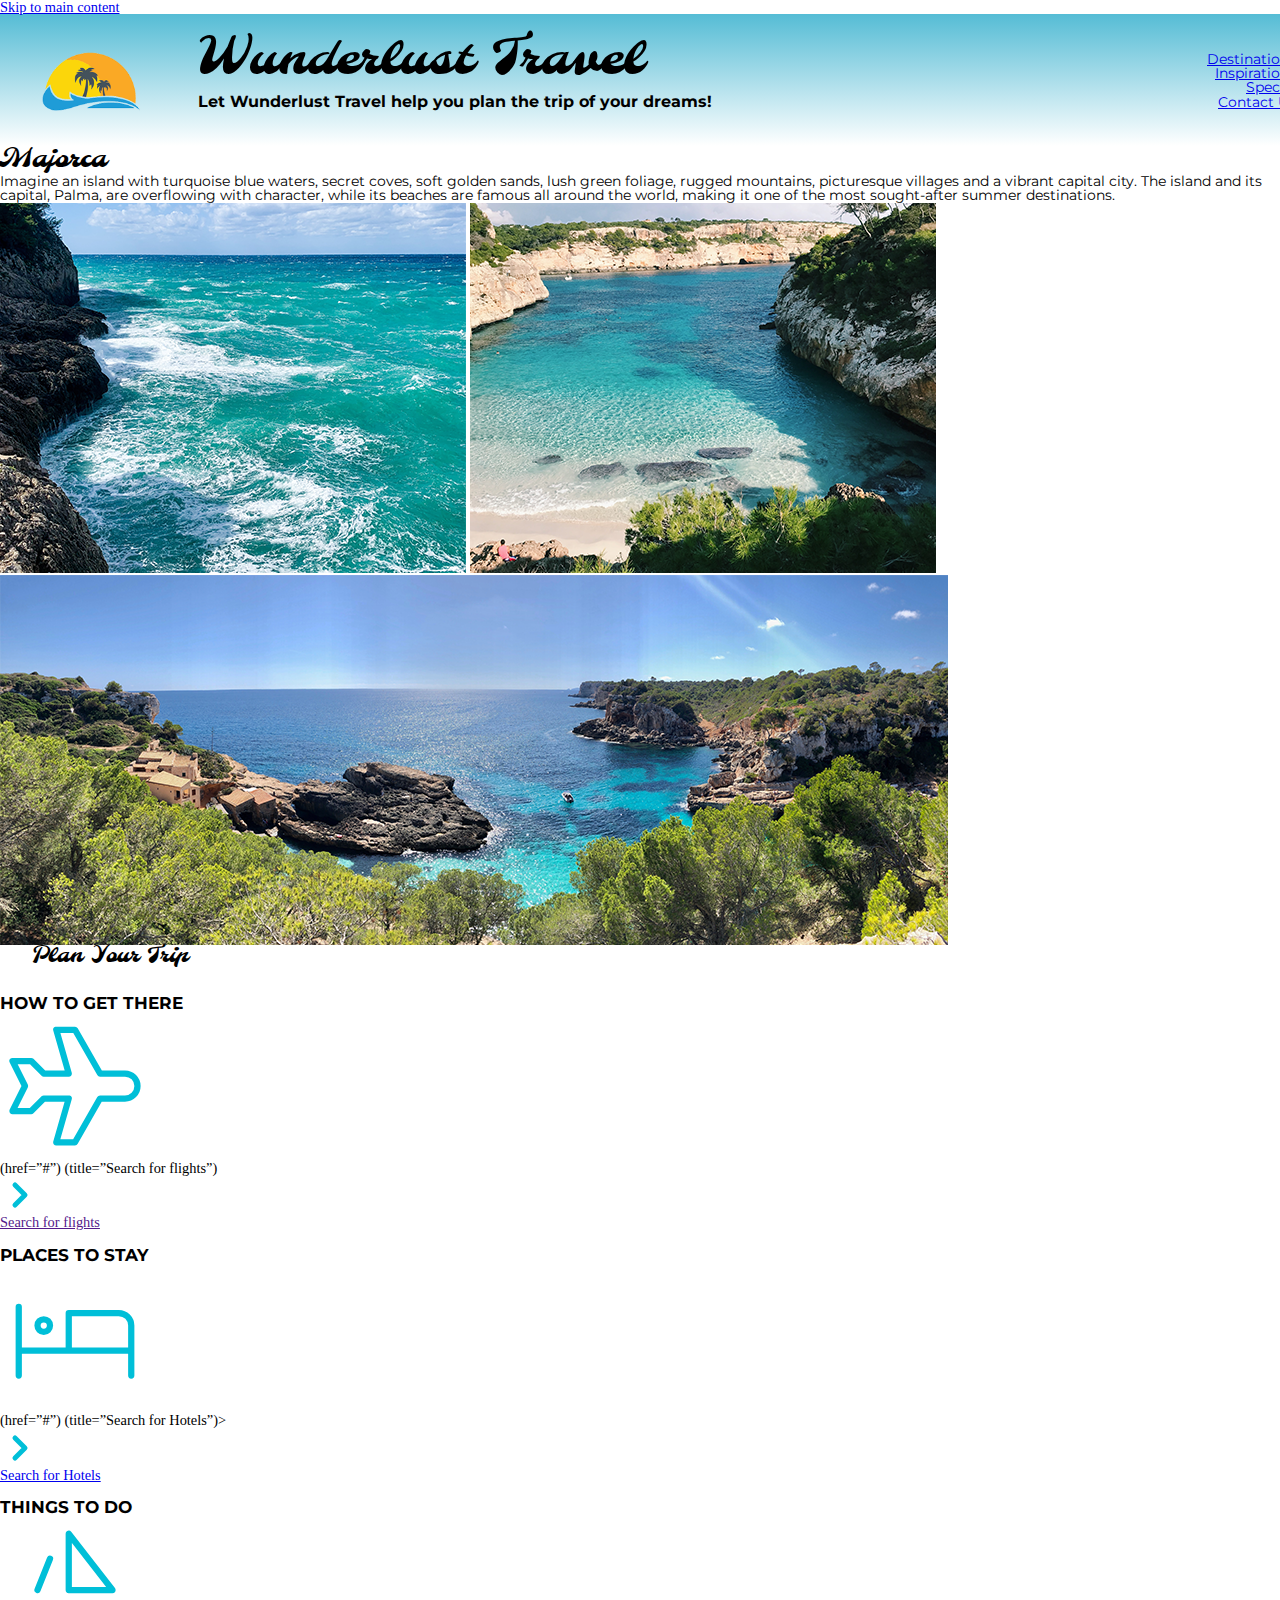
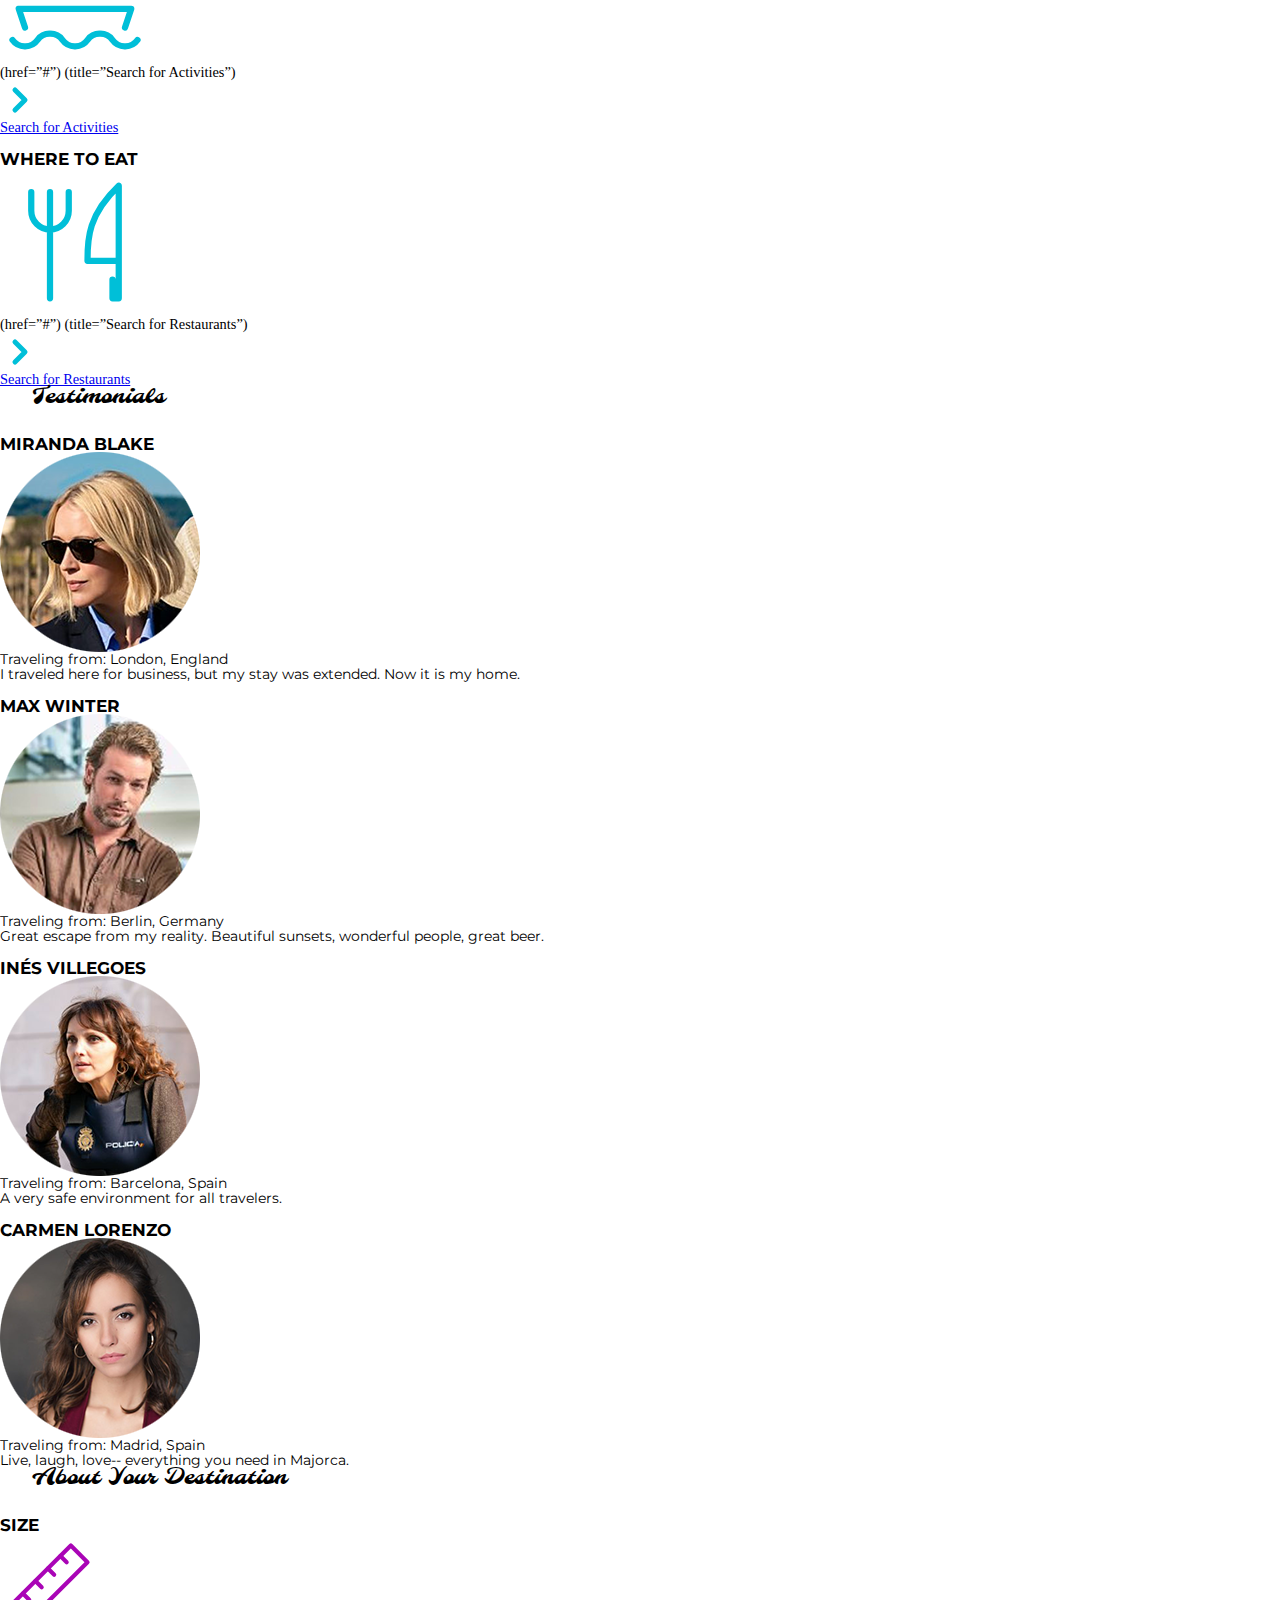
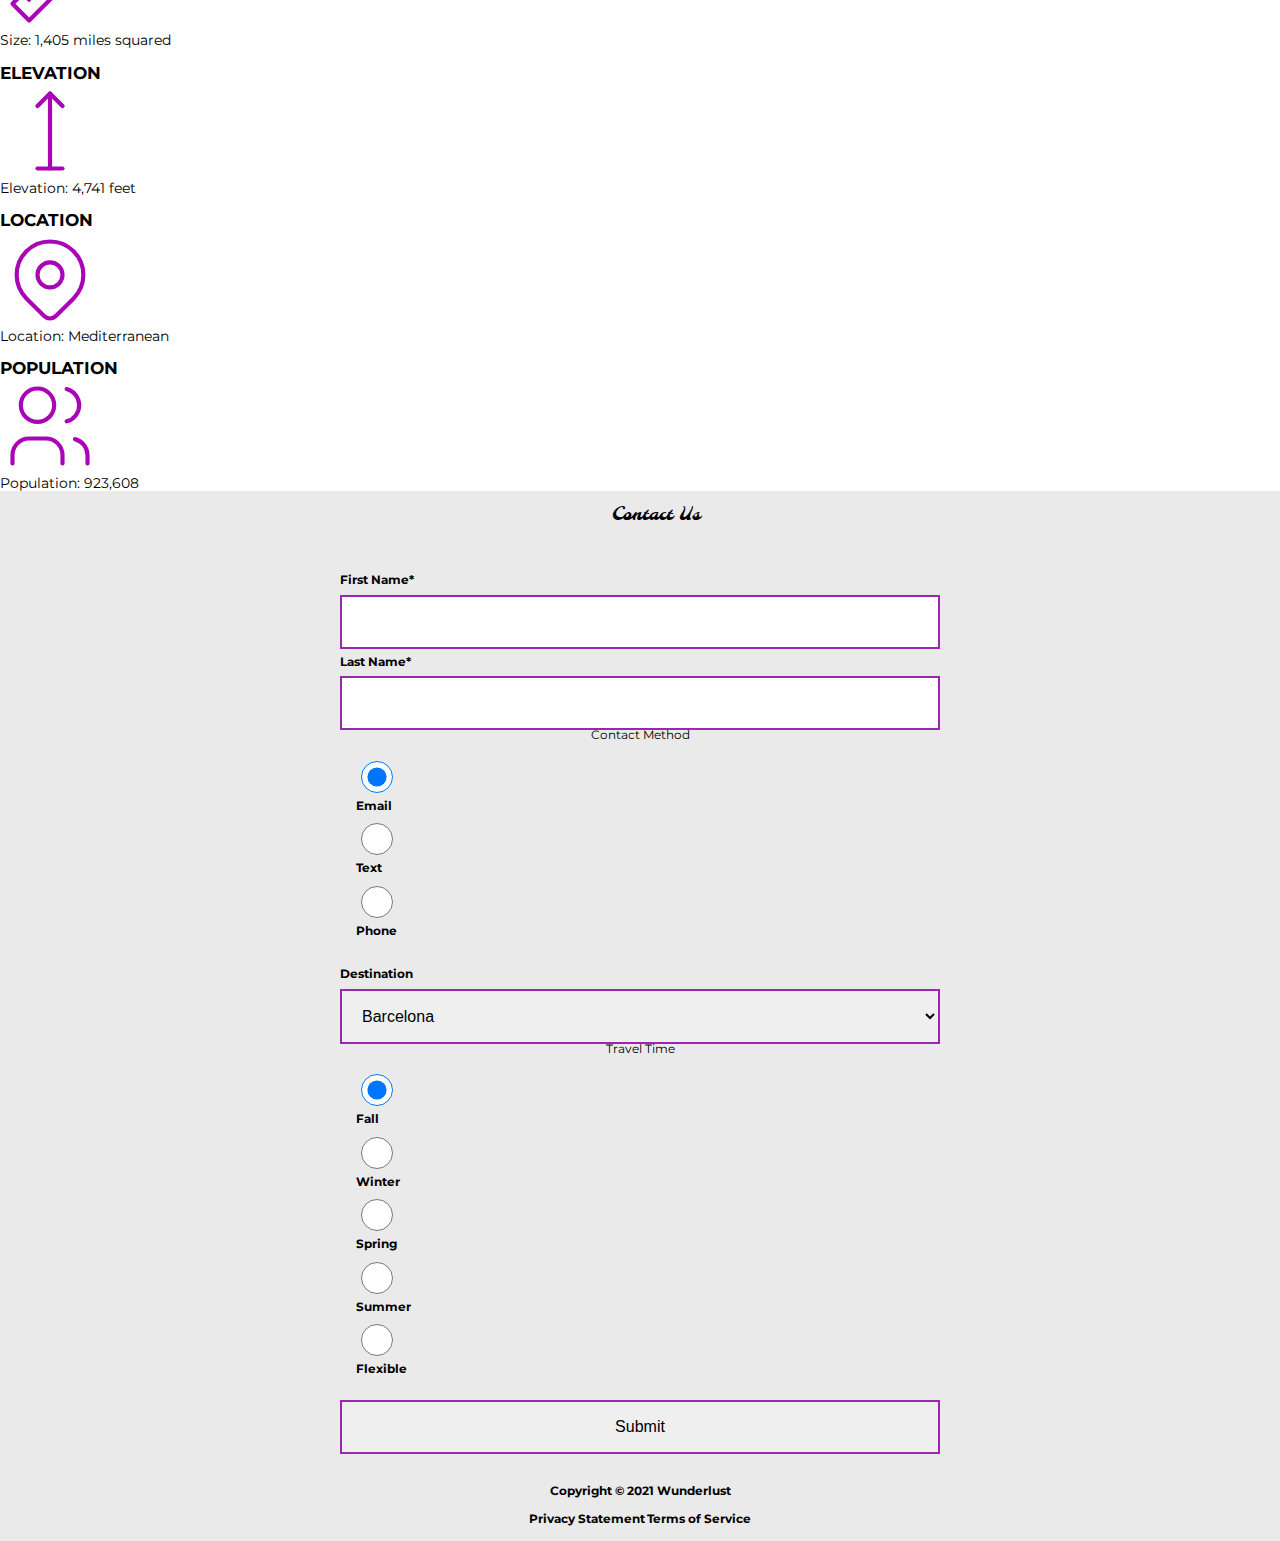
<file: index.html>
<html lang="en">
<head>
    <meta charset="UTF-8">
    <meta name="viewport" content="width=device-width, initial-scale=1.0">
    <meta name="author" content="DeAsiah Blackman">
    <meta name="description" content="Wunderlust Travel website to help people plan trips.">
    <title>Wunderlust Travel | Majorca</title>
    

    <!--Links-->
    <link rel="shortcut icon" href="images/favicon.png">
    <link rel="preconnect" href="https://fonts.googleapis.com">
    <link rel="preconnect" href="https://fonts.gstatic.com" crossorigin>
    <link href="https://fonts.googleapis.com/css2?family=Molle:ital@1&family=Montserrat:wght@400;600&display=swap" rel="stylesheet">
    <link href="styles.css"  rel="stylesheet">
</head>
<body>
    <a href="#main-content" id="skip-link">Skip to main content</a>
    <header>
       
       <a href="wunderlust-majorca.html" aria-label="wunderlust majorca page">
        <picture>
            <source media="(min-width: 1024px)" srcset="images/logo-L.png">
            <source media="(max-width: 780px)" srcset="images/logo-M.png">
            <source media="(max-width: 320px)" srcset="images/logo-S.png">
            <img src="images/logo-L.png" alt="logo image of Wunderlust Travel.">
        </picture>
      </a> 
      <div class="h1-tagline">
        <h1>Wunderlust Travel</h1>
        <p>Let Wunderlust Travel help you plan the trip of your dreams!</p>
     </div>
   
    <nav>
        <ul>
            <li><a class="nav-link" href="#">Destinations</a></li>
            <li><a class="nav-link" href="#">Inspirations</a></li>
            <li><a class="nav-link" href="#">Special</a></li>
            <li><a class="nav-link" href="#contact-us">Contact Us</a></li>
        </ul>
    </nav>
</header>
    <main>
        <section id="majorca">
            <div id="majorca-intro">
            <h2>Majorca</h2>
            <p>Imagine an island with turquoise blue waters, secret coves, soft golden sands, lush green foliage, rugged mountains, picturesque villages and a vibrant capital city. 
            The island and its capital, Palma, are overflowing with character, while its beaches are famous all around the world, making it one of the most sought-after summer destinations.
            </p>
            </div>
            <div class="majorca-images">
            <picture>
                <source media="(min-width: 1024px)" srcset="images/majorca-waves-L.png">
                <source media="(max-width: 780px)" srcset="images/majorca-waves-M.png">
                <source media="(max-width: 320px)" srcset="images/majorca-waves-S.png">
                <img src="images/majorca-waves-S.png" alt="waves with white wave caps crashing up against a cliff Majorca.">
            </picture>
            <picture>
                <source media="(min-width: 1024px)" srcset="images/majorca-beach-L.png">
                <source media="(max-width: 780px)" srcset="images/majorca-beach-M.png">
                <source media="(max-width: 320px)" srcset="images/majorca-beach-S.png">
                <img src="images/majorca-beach-S.png" alt="scenic beach cove surrounded by cliffs, ideal for cliff jumping with clear turquoise body of water and green vegetation clings to the rock's edges">
            </picture>
            <picture>
                <source media="(min-width: 1024px)" srcset="images/majorca-cove-L.png">
                <source media="(max-width: 780px)" srcset="images/majorca-cove-M.png">
                <source media="(max-width: 320px)" srcset="images/majorca-cove-S.png">
                <img src="images/majorca-cove-S.png" alt="Lots of green vegetation with rocky landscape surrounding a body of water that then leads into the sea.">
            </picture>
            </div>
        </section>
        <section id="plan-trip">
            <h3>Plan Your Trip</h3>
                <div class="container-1">
                    <div>
                    <h4>How to Get there</h4>
                    <svg xmlns="http://www.w3.org/2000/svg" class="icon icon-tabler icon-tabler-plane" width="150" height="150" viewBox="0 0 24 24" stroke-width="1" stroke="#00bfd8" fill="none" stroke-linecap="round" stroke-linejoin="round">
                    <path stroke="none" d="M0 0h24v24H0z" fill="none"/>
                    <path d="M16 10h4a2 2 0 0 1 0 4h-4l-4 7h-3l2 -7h-4l-2 2h-3l2 -4l-2 -4h3l2 2h4l-2 -7h3z" />
                    </svg>
                

                    <h5 class="hide-content">(href=”#”) (title=”Search for flights”)</h5>
                    <a href="">
                    <svg xmlns="http://www.w3.org/2000/svg" class="icon icon-tabler icon-tabler-chevron-right" width="40" height="40" viewBox="0 0 24 24" stroke-width="3" stroke="#00bfd8" fill="none" stroke-linecap="round" stroke-linejoin="round">
                    <path stroke="none" d="M0 0h24v24H0z" fill="none"/>
                    <polyline points="9 6 15 12 9 18" />
                    </svg><br>Search for flights</a>
                </div>
                <div>
                    <h4>Places to Stay</h4>
                    <svg xmlns="http://www.w3.org/2000/svg" class="icon icon-tabler icon-tabler-bed" width="150" height="150" viewBox="0 0 24 24" stroke-width="1" stroke="#00bfd8" fill="none" stroke-linecap="round" stroke-linejoin="round">
                    <path stroke="none" d="M0 0h24v24H0z" fill="none"/>
                    <path d="M3 7v11m0 -4h18m0 4v-8a2 2 0 0 0 -2 -2h-8v6" />
                    <circle cx="7" cy="10" r="1" />
                    </svg>

                    
                    <h5 class="hide-content">(href=”#”) (title=”Search for Hotels”)></h5>
                    <a href="#">
                    <svg xmlns="http://www.w3.org/2000/svg" class="icon icon-tabler icon-tabler-chevron-right" width="40" height="40" viewBox="0 0 24 24" stroke-width="3" stroke="#00bfd8" fill="none" stroke-linecap="round" stroke-linejoin="round">
                    <path stroke="none" d="M0 0h24v24H0z" fill="none"/>
                    <polyline points="9 6 15 12 9 18" />
                    </svg><br>Search for Hotels</a>
                </div>
                <div>
                    <h4>Things to do</h4>
                    <svg xmlns="http://www.w3.org/2000/svg" class="icon icon-tabler icon-tabler-sailboat" width="150" height="150" viewBox="0 0 24 24" stroke-width="1" stroke="#00bfd8" fill="none" stroke-linecap="round" stroke-linejoin="round">
                    <path stroke="none" d="M0 0h24v24H0z" fill="none"/>
                    <path d="M2 20a2.4 2.4 0 0 0 2 1a2.4 2.4 0 0 0 2 -1a2.4 2.4 0 0 1 2 -1a2.4 2.4 0 0 1 2 1a2.4 2.4 0 0 0 2 1a2.4 2.4 0 0 0 2 -1a2.4 2.4 0 0 1 2 -1a2.4 2.4 0 0 1 2 1a2.4 2.4 0 0 0 2 1a2.4 2.4 0 0 0 2 -1" />
                    <path d="M4 18l-1 -3h18l-1 3" />
                    <path d="M11 12h7l-7 -9v9" />
                    <line x1="8" y1="7" x2="6" y2="12" />
                    </svg>

                    <h5 class="hide-content">(href=”#”) (title=”Search for Activities”)</h5>
                    <a href="#">
                    <svg xmlns="http://www.w3.org/2000/svg" class="icon icon-tabler icon-tabler-chevron-right" width="40" height="40" viewBox="0 0 24 24" stroke-width="3" stroke="#00bfd8" fill="none" stroke-linecap="round" stroke-linejoin="round">
                    <path stroke="none" d="M0 0h24v24H0z" fill="none"/>
                    <polyline points="9 6 15 12 9 18" />
                    </svg><br>Search for Activities</a>
                </div>
                <div>
                    <h4>Where to Eat</h4>
                    <svg xmlns="http://www.w3.org/2000/svg" class="icon icon-tabler icon-tabler-tools-kitchen-2" width="150" height="150" viewBox="0 0 24 24" stroke-width="1" stroke="#00bfd8" fill="none" stroke-linecap="round" stroke-linejoin="round">
                    <path stroke="none" d="M0 0h24v24H0z" fill="none"/>
                    <path d="M19 3v12h-5c-.023 -3.681 .184 -7.406 5 -12zm0 12v6h-1v-3m-10 -14v17m-3 -17v3a3 3 0 1 0 6 0v-3" />
                    </svg>

                    <h5 class="hide-content">(href=”#”) (title=”Search for Restaurants”)</h5> 
                    <a href="#"><svg xmlns="http://www.w3.org/2000/svg" class="icon icon-tabler icon-tabler-chevron-right" width="40" height="40" viewBox="0 0 24 24" stroke-width="3" stroke="#00bfd8" fill="none" stroke-linecap="round" stroke-linejoin="round">
                    <path stroke="none" d="M0 0h24v24H0z" fill="none"/>
                    <polyline points="9 6 15 12 9 18" />
                    </svg><br>Search for Restaurants</a>
                </div>
                </div>
        </section>
        <section id="testimonies">
            <h3>Testimonials</h3>
            <div class="container-2">
            <div>
                <h4>Miranda Blake</h4>
                <picture>
                    <source media="(min-width: 1024px)" srcset="images/miranda-blake-L.png">
                    <source media="(max-width: 780px)" srcset="images/miranda-blake-M.png">
                    <source media="(max-width: 320px)" srcset="images/miranda-blake-S.png">
                    <img src="images/miranda-blake-M.png" alt="miranda blake has blonde short hair and is wearing black shades and casual business wear.">
                </picture>
                <p>Traveling from: London, England</p>
                <blockquote><q>I traveled here for business, but my stay was extended. Now it is my home.</q></blockquote>
            </div>
            <div>
                <h4>Max Winter</h4>
                <picture>
                    <source media="(min-width: 1024px)" srcset="images/max-winter-L.png">
                    <source media="(max-width: 780px)" srcset="images/max-winter-M.png">
                    <source media="(max-width: 320px)" srcset="images/max-winter-S.png">
                    <img src="images/max-winter-M.png" alt="max winter has blonde hair and is wearing a brown long sleeve button-down shirt.">
                </picture>
                <p>Traveling from: Berlin, Germany</p>
                <blockquote><q>Great escape from my reality. Beautiful sunsets, wonderful people, great beer.</q></blockquote>
            </div>
            <div>
                <h4>Inés Villegoes</h4>
                <picture>
                    <source media="(min-width: 1024px)" srcset="images/ines-villegoes-L.png">
                    <source media="(max-width: 780px)" srcset="images/ines-villegoes-M.png">
                    <source media="(max-width: 320px)" srcset="images/ines-villegoes-M.png">
                    <img src="images/ines-villegoes-M.png" alt="inés villegoes has long brown hair and is wearing a police officer vest.">
                </picture>
                <p>Traveling from: Barcelona, Spain</p>
                <blockquote><q>A very safe environment for all travelers.</q></blockquote>
            </div>
            <div>
                <h4>Carmen Lorenzo</h4>
                <picture>
                    <source media="(min-width: 1024px)" srcset="images/carmen-lorenzo-L.png">
                    <source media="(max-width: 780px)" srcset="images/carmen-lorenzo-M.png">
                    <source media="(max-width: 320px)" srcset="images/carmen-lorenzo-M.png">
                    <img src="images/carmen-lorenzo-S.png" alt="carmen lorenzo has brown long hair and is wearing a red-burgundy top with hoop earrings.">
                </picture>
                <p>Traveling from: Madrid, Spain</p>
                <blockquote><q>Live, laugh, love-- everything you need in Majorca.</q></blockquote>
            </div>
            </div>
        </section>
        <section id="about-destination">
            <h3>About Your Destination</h3>
            <div class="container-3">
                <div>
                <h4>Size</h4>
                    <svg xmlns="http://www.w3.org/2000/svg" class="icon icon-tabler icon-tabler-ruler-2" width="100" height="100" viewBox="0 0 24 24" stroke-width="1" stroke="#a905b6" fill="none" stroke-linecap="round" stroke-linejoin="round">
                    <path stroke="none" d="M0 0h24v24H0z" fill="none" class="svg-icon"/>
                    <path d="M17 3l4 4l-14 14l-4 -4z" />
                    <path d="M16 7l-1.5 -1.5" />
                    <path d="M13 10l-1.5 -1.5" />
                    <path d="M10 13l-1.5 -1.5" />
                    <path d="M7 16l-1.5 -1.5" />
                    </svg>

                    <p>Size: 1,405 miles squared</p>
                </div>
                <div>
                <h4>Elevation</h4>
                    <svg xmlns="http://www.w3.org/2000/svg" class="icon icon-tabler icon-tabler-arrow-top-bar" width="100" height="100" viewBox="0 0 24 24" stroke-width="1" stroke="#a905b6" fill="none" stroke-linecap="round" stroke-linejoin="round">
                    <path stroke="none" d="M0 0h24v24H0z" fill="none"/>
                    <line x1="12" y1="21" x2="12" y2="3" />
                    <path d="M15 6l-3 -3l-3 3" />
                    <line x1="9" y1="21" x2="15" y2="21" />
                    </svg>

                    <p>Elevation: 4,741 feet</p>
                </div>
                <div>
                <h4>Location</h4>
                    <svg xmlns="http://www.w3.org/2000/svg" class="icon icon-tabler icon-tabler-map-pin" width="100" height="100" viewBox="0 0 24 24" stroke-width="1" stroke="#a905b6" fill="none" stroke-linecap="round" stroke-linejoin="round">
                    <path stroke="none" d="M0 0h24v24H0z" fill="none"/>
                    <circle cx="12" cy="11" r="3" />
                    <path d="M17.657 16.657l-4.243 4.243a2 2 0 0 1 -2.827 0l-4.244 -4.243a8 8 0 1 1 11.314 0z" />
                    </svg>
                    <p>Location: Mediterranean </p>
                </div>
                <div>
                <h4>Population</h4>
                    <svg xmlns="http://www.w3.org/2000/svg" class="icon icon-tabler icon-tabler-users" width="100" height="100" viewBox="0 0 24 24" stroke-width="1" stroke="#a905b6" fill="none" stroke-linecap="round" stroke-linejoin="round">
                    <path stroke="none" d="M0 0h24v24H0z" fill="none"/>
                    <circle cx="9" cy="7" r="4" />
                    <path d="M3 21v-2a4 4 0 0 1 4 -4h4a4 4 0 0 1 4 4v2" />
                    <path d="M16 3.13a4 4 0 0 1 0 7.75" />
                    <path d="M21 21v-2a4 4 0 0 0 -3 -3.85" />
                    </svg>
                    <p>Population: 923,608</p>
                </div>
            </div>
        </section>
    </main>
<footer>
    <h3 id="contact-us">Contact Us</h3>
    
<form action="#" method="get" target="_blank">
    <div id="footer-top"><div id="footer-top1">
    <label for="first-name">First Name<span class="required" aria-hidden="true">*</span></label>
    <input type="text" name="first-name" id="first-name" autocomplete="given-name" required>

    <label for="last-name">Last Name<span class="required" aria-hidden="true">*</span></label>
    <input type="text" name="last-name" id="last-name"  autocomplete="family-name" required>
<fieldset>
        <legend>Contact Method</legend>

        <input type="radio" name="preferred" id="prefer-email" checked required>
        <label for="prefer-email">Email</label>
        
        <input type="radio" name="preferred" id="prefer-text" required>
        <label for="prefer-text">Text</label>
        
        <input type="radio" name="preferred" id="prefer-tel" required>
        <label for="prefer-tel">Phone</label>
       
    </fieldset>
</div>
<div id="footer-top2">

    <label for="destination">Destination</label>
    <div class="locations">
        <select name="destination" id="destination">
            <option value="barcelona">Barcelona</option>
            <option value="granada">Granada</option>
            <option value="ibiza">Ibiza</option>
            <option value="madrid">Madrid</option>
            <option value="majorca">Majorca</option>
            <option value="seville">Seville</option>
            <option value="tenerife">Tenerife</option>
            <option value="valencia">Valencia</option>
        </select>
    </div>

    <fieldset>
        <legend>Travel Time</legend>
     <input type="radio" name="time" id="fall-season" checked required>
     <label for="fall-season">Fall</label>
   
    <input type="radio" name="time" id="winter-season" required>
    <label for="winter-season">Winter</label>
    
    <input type="radio" name="time" id="spring-season" required>
    <label for="spring-season">Spring</label>
    
    <input type="radio" name="time" id="summer-season" required>
    <label for="summer-season">Summer</label>
    
    <input type="radio" name="time" id="flexible-season" required>
    <label for="flexible-season">Flexible</label>
    
    </fieldset>
    <input type="submit" name="submit" id="submit" value="Submit">
</div>
</div>
</form>

<div id="footer-bottom">
<p>Copyright &copy; 2021 Wunderlust</p>
<a href="#"><small>Privacy Statement</small></a>
<a href="#"><small>Terms of Service</small></a>
</div>
</footer>
</body>
</html>
</file>
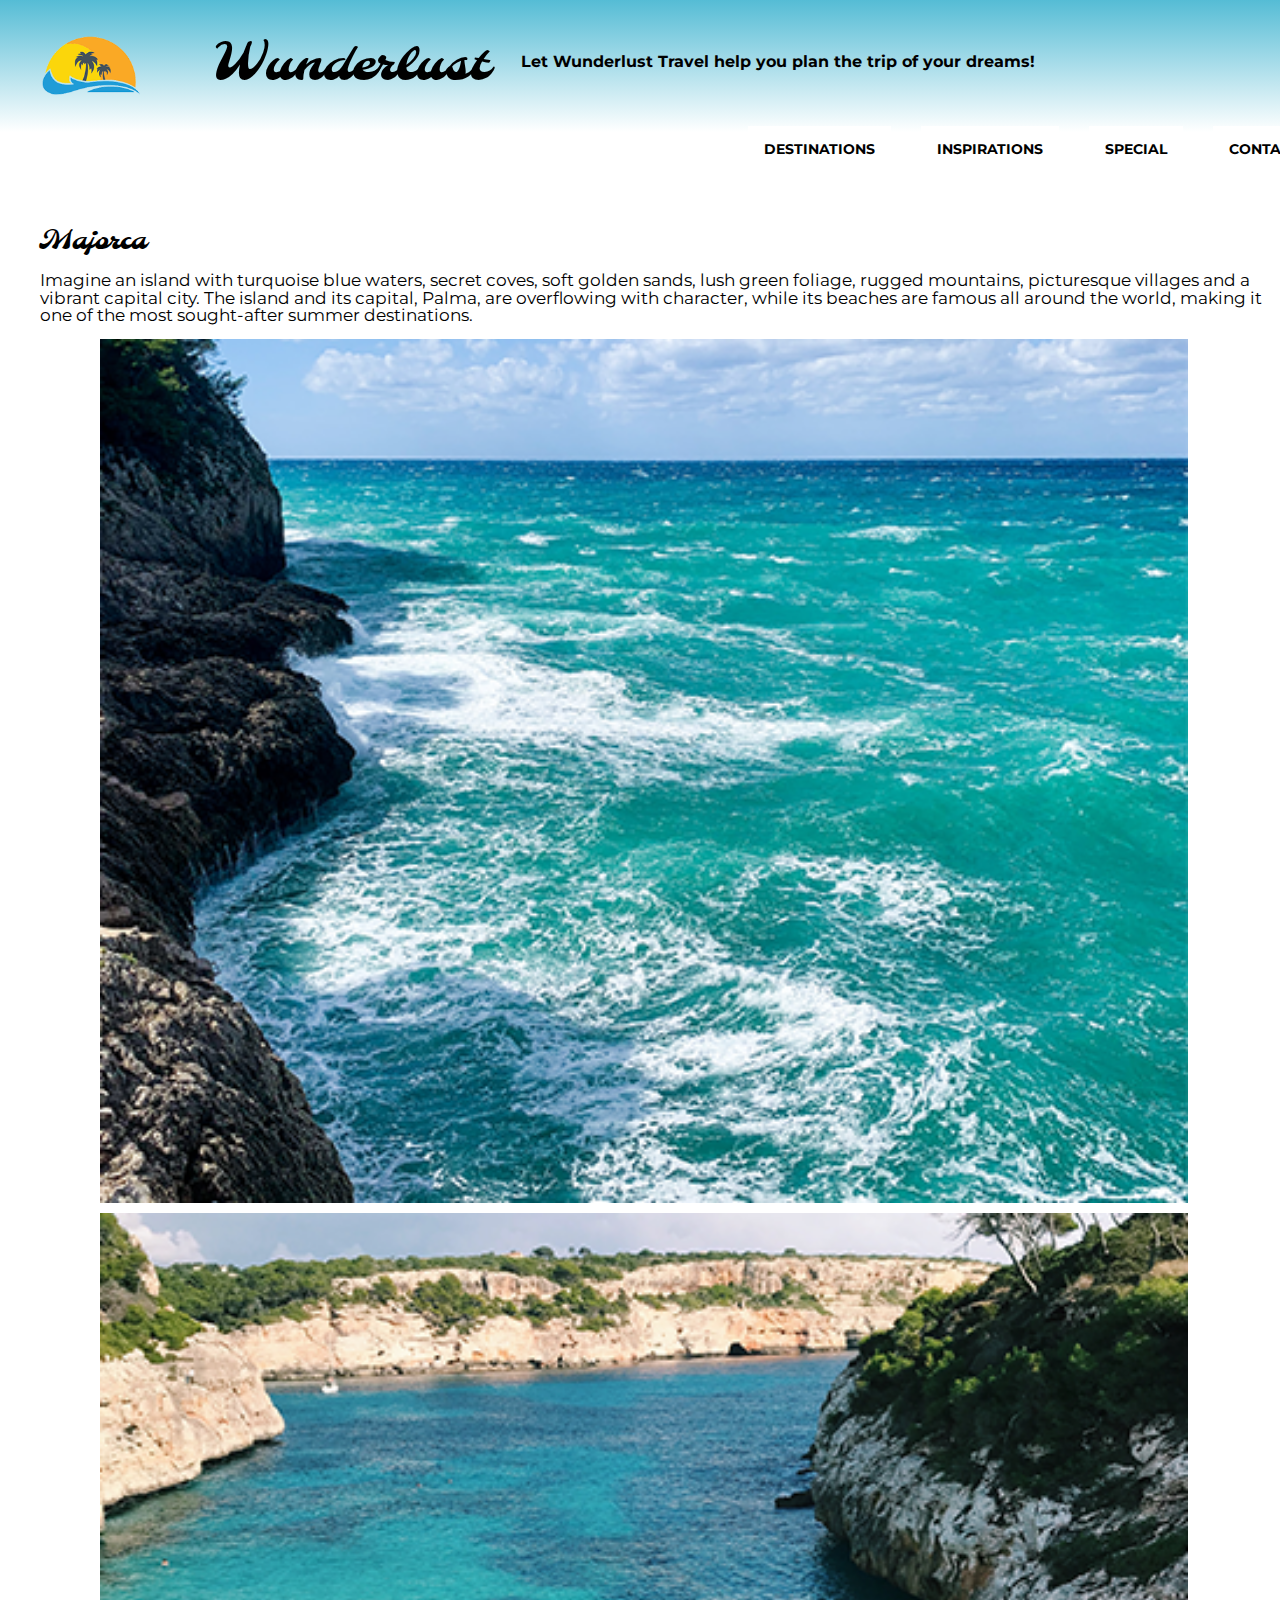
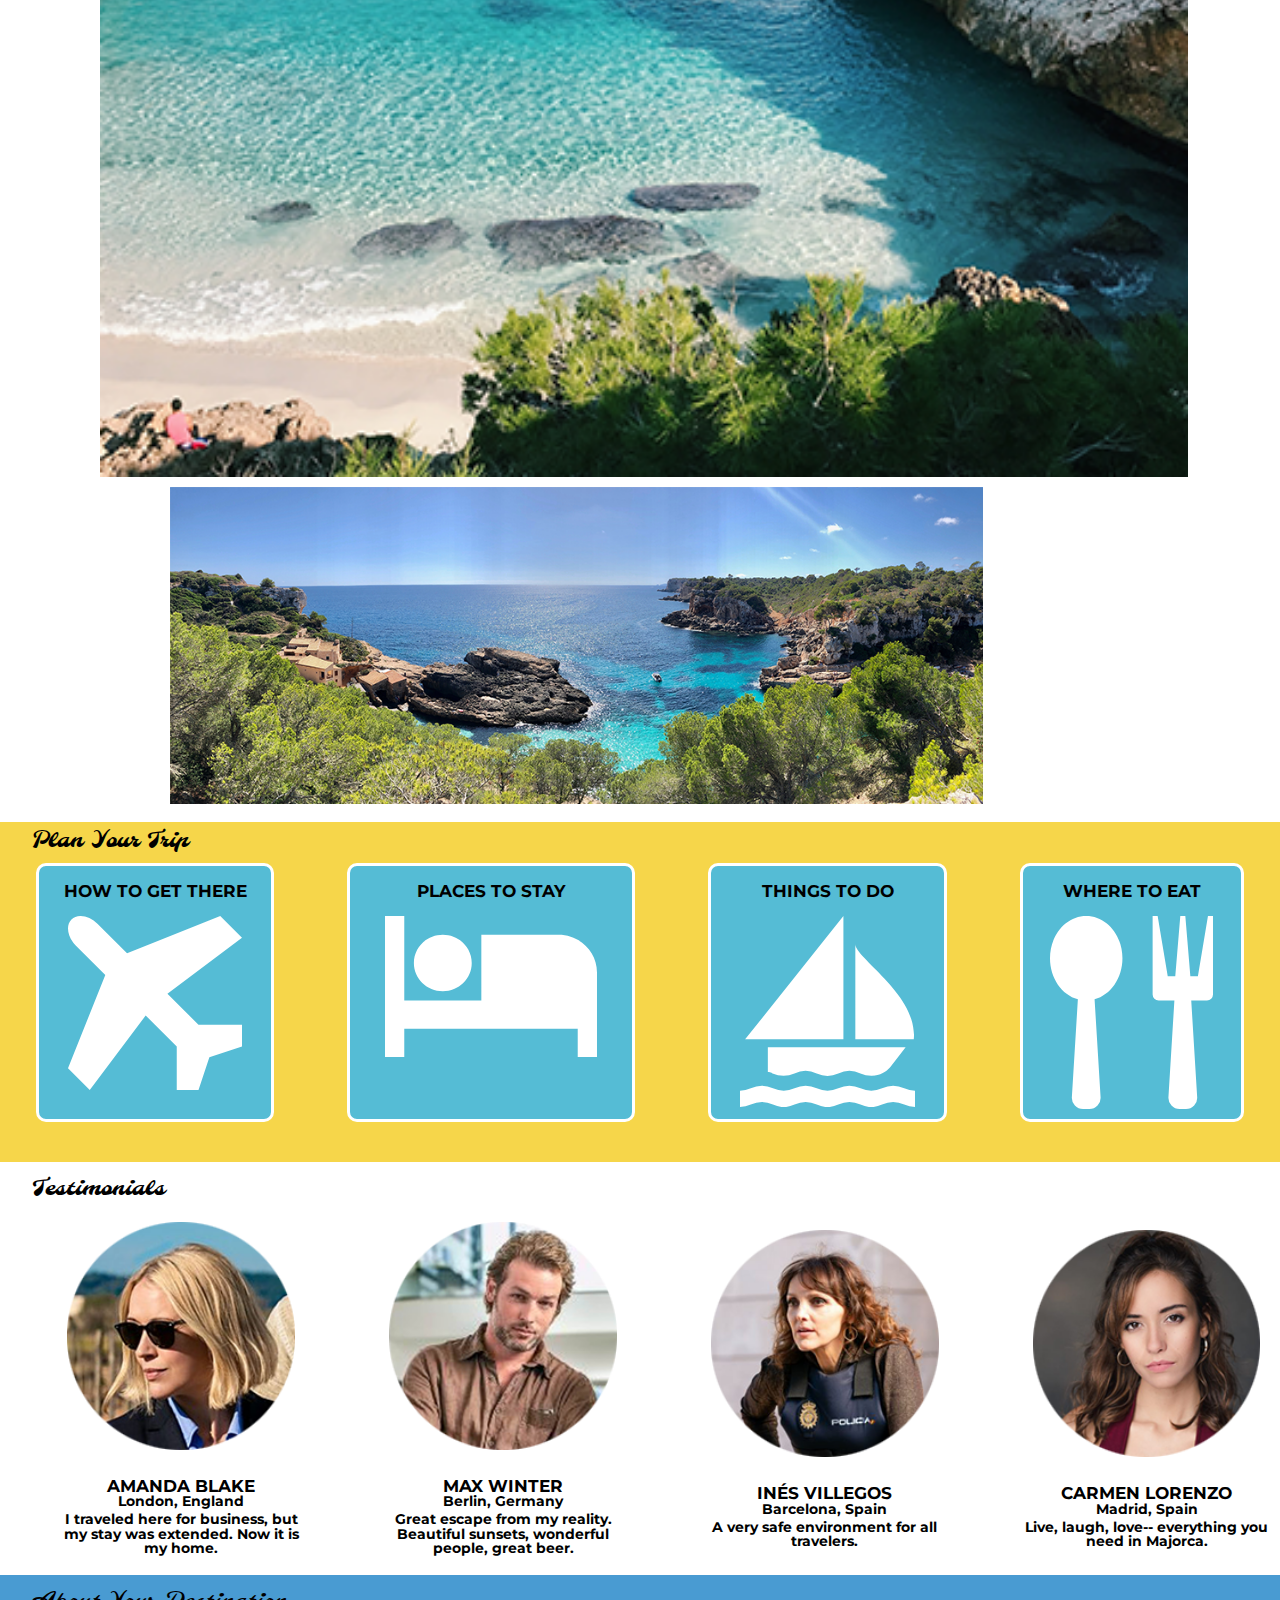
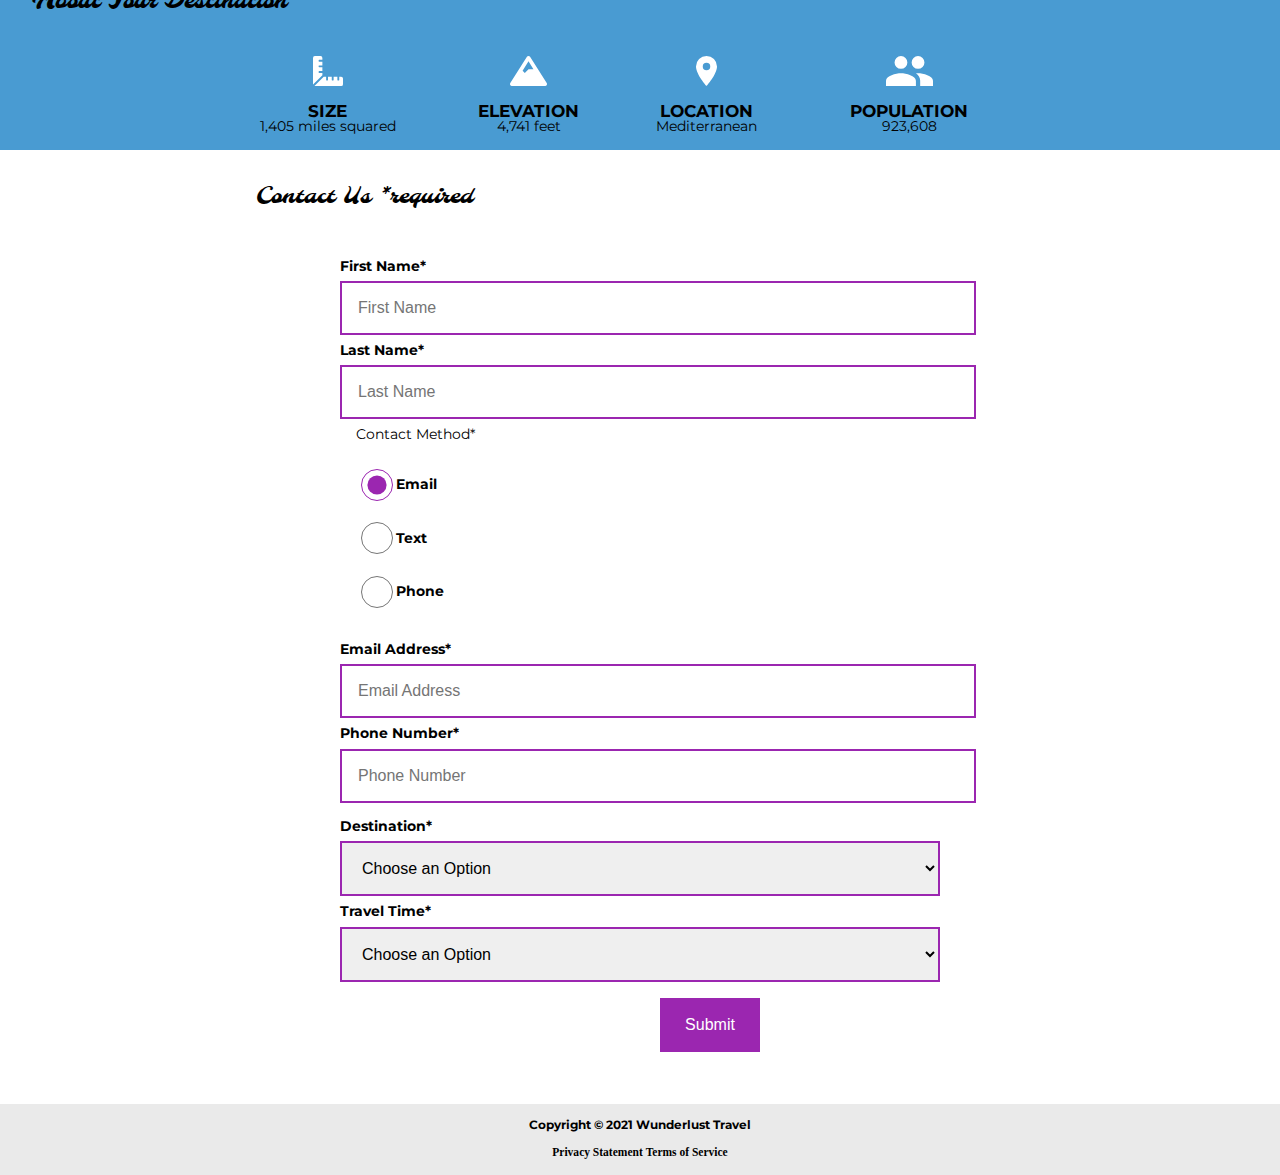
<file: wunderlust-majorca.html>
<!DOCTYPE html>
<html lang="en">
    <head>
        <meta charset="utf-8">
        <meta name="viewport" content="width=device-width, initial-scale=1">
        <meta name="author" content="Jessica Barnett, Christina Carrasquilla">
        <meta name="description" content="Let Wunderlust Travel take you to beautiful Majorca this year! Majorca is a beautiful island and offers beauty and fun to its visitors">
        <meta name="keywords" content="travel, majorca, beach, island, vacation, destination, getaway, restaurants in majorca, entertainment in majorca, testimonials from visitors">
        <title>Wunderlust Travel</title>
        <meta name="robots" content="index,follow">

        <!-- ~~~~~~~~~~ TWITTER CARD TAGS ~~~~~~~~~~ -->
        <meta name="twitter:card" content="summary_large_image">
        <meta name="twitter:site" content="@wunderlusttravel">
        <meta name="twitter:creator" content="@wunderlusttravel">
        <meta name="twitter:title" content="Wunderlust Travel: Majorca">
        <meta name="twitter:description" content="Let Wunderlust Travel take you to beautiful Majorca this year! Majorca is a beautiful island and offers beauty and fun to its visitors">
        <meta name="twitter:image" content="https://wunderlusttravel.com/images/majorca-cove.png">

        <!-- ~~~~~~~~~~ OPEN GRAPH META TAGS ~~~~~~~~~~ -->
        <meta property="og:title" content="See Majorca with Wunderlust Travel">
        <meta property="og:type" content="website">
        <meta property="og:image" content="https://wunderlusttravel.com/images/majorca-cove.png">
        <meta property="og:url" content="https://wunderlusttravel.com/majorca">
        <meta property="og:description" content="Let Wunderlust Travel take you to beautiful Majorca this year! Majorca is a beautiful island and offers beauty and fun to its visitors">
        <!-- ~~~~~~~~~~FAVICON ~~~~~~~~~~ -->
        <link rel="shortcut icon" href="images/favicon.png">

        <!-- ~~~~~~~~~~ GOOGLE FONTS ~~~~~~~~~~ -->
        <link rel="preconnect" href="https://fonts.googleapis.com">
        <link rel="preconnect" href="https://fonts.gstatic.com" crossorigin>
        <link href="https://fonts.googleapis.com/css2?family=Molle:ital@1&family=Montserrat:wght@400;600&display=swap" rel="stylesheet">
        <link href="styles.css" rel="stylesheet">
    </head>
    <body>
        <a id="skip" href="#main-content">Skip to Main Content</a>
        <!-- styling skip links: https://webaim.org/techniques/css/invisiblecontent/ -->
        <header>
            <a href="index.html" id="logo"><img src="images/logo.png" alt="The Wunderlust logo shows blue waves and the outline of two palm trees against an orange sun"></a>
            <h1>Wunderlust</h1>
			<p>Let Wunderlust Travel help you plan the trip of your dreams!</p>			
            <nav>
                <div id="menu-toggle">
                    <!-- responsive menu code from (with changes made to match mockups): https://css-tricks.com/three-css-alternatives-to-javascript-navigation/ -->
                    <h2 class="sr-only">Main Navigation</h2>
                    <!-- hidden but accessible headings from: https://webaim.org/techniques/css/invisiblecontent/ -->
                    <input name="toggle" id="toggle" type="checkbox">
                    <label for="toggle">Menu</label>
                    <ul>
                        <li class="active"><a href="#">Destinations</a></li>
                        <li><a href="#">Inspirations</a></li>
                        <li><a href="#">Special</a></li>
                        <li><a href="#">Contact Us</a></li>
                    </ul>
                </div>
            </nav>
        </header>
        <main id="main-content">
            <article>
                <div id="intro">  
                    <h2>Majorca</h2>
                    <p>Imagine an island with turquoise blue waters, secret coves, soft golden sands, lush green foliage, rugged mountains, picturesque villages and a vibrant capital city. The island and its capital, Palma, are overflowing with character, while its beaches are famous all around the world, making it one of the most sought-after summer destinations.</p>
                    <div id="img-grid">
                        <img src="images/majorca-waves.png" alt="Turquoise blue waters with white wave caps crashing against a rock cliff">
                        <img src="images/majorca-beach.png" alt="A calm cove with turquoise waters calmly lapping at a light sand beach">
                        <picture>
                            <source srcset="images/majorca-cove-small.png"
                                media="(max-width: 500px)">
                            <img src="images/majorca-cove.png" alt="Deep blue water leading to the horizon with the island and trees in the foreground">
                        </picture>
                    </div>
                </div>  
                <section id="plan">
                    <h3>Plan Your Trip</h3>
                    <div>
                        <section>
                            <h4>How to Get There</h4>
                            <a href="#" title="Search for flights">
                                <img src="images/get.svg" alt="airplane icon">
                            </a>
                        </section>      
                        <section>
                            <h4>Places to Stay</h4>
                            <a href="#" title="Search for hotels">
                                <img src="images/stay.svg" alt="bed icon">
                            </a>
                        </section>
                        <section>
                            <h4>Things to Do</h4>
                            <a href="#" title="Search for Activities">
                                <img src="images/do.svg" alt="sailboat icon">
                            </a>                     
                        </section>    
                        <section>
                            <h4>Where to Eat</h4>
                            <a href="#" title="Search for Restaurants">
                                <img src="images/eat.svg" alt="fork and spoon icon">                         
                            </a>
                        </section>
                    </div>   
                </section>
                <section id="testimonials">
                    <h3>Testimonials</h3>
                    <div>
                        <section>
                            <img src="images/miranda-blake.png" alt="Miranda Blake has a blonde bob and is wearing dark sunglasses">
                            <h4>Amanda Blake</h4>
                            <p>London, England</p>
                            <q>I traveled here for business, but my stay was extended. Now it is my home.</q>
                        </section>
                        <section>
                            <img src="images/max-winter.png" alt="Max Winter has dark blonde hair and a trimmed beard and mustache">
                            <h4>Max Winter</h4>
                            <p>Berlin, Germany</p>
                            <q>Great escape from my reality. Beautiful sunsets, wonderful people, great beer.</q>
                        </section>
                        <section>
                            <img src="images/ines-villegoes.png" alt="Ines Villegos has shoulder-length, wavy, brown hair and is wearing a brown sweater"> 
                            <h4>Inés Villegos</h4> 
                            <p>Barcelona, Spain</p>
                            <q>A very safe environment for all travelers.</q>
                        </section>
                        <section>
                            <img src="images/carmen-lorenzo.png" alt="Carmen Lorenzo has long, dark brown hair and is wearing gold hoop earrings">
                            <h4>Carmen Lorenzo</h4> 
                            <p>Madrid, Spain</p>
                            <q>Live, laugh, love-- everything you need in Majorca.</q>
                        </section>
                    </div>
                </section>
                <section id="about">
                    <h3>About Your Destination</h3>
                    <div>
                        <section>
                            <img src="images/size.svg" alt="ruler icon">
                            <h4>Size</h4> 
                            <p>1,405 miles squared</p>
                        </section>
                        <section>
                            <img src="images/elevation.svg" alt="mountain icon">
                            <h4>Elevation</h4> 
                            <p>4,741 feet</p>
                        </section>
                        <section>
                            <img src="images/location.svg" alt="location pin icon">
                            <h4>Location</h4> 
                            <p>Mediterranean</p>
                        </section>
                        <section>
                            <img src="images/population.svg" alt="people icon">
                            <h4>Population</h4>
                            <p>923,608</p>
                        </section>
                    </div>  
                </section>
                <section id="contact">
                    <h3>Contact Us <span class="form-required">*required</span></h3>
                    <form method="post" action="https://wp.zybooks.com/form-viewer.php">
                        <div id="names">
                            <label for="fName">First Name<span class="required">*</span></label>
                            <input type="text" name="fName" id="fName" autocomplete="given-name" placeholder="First Name" required>
                            <!-- custom input styles from https://moderncss.dev/custom-css-styles-for-form-inputs-and-textareas/ -->
                            <label for="lName">Last Name<span class="required">*</span></label>
                            <input type="text" name="lName" id="lName" autocomplete="family-name" placeholder="Last Name" required>
                        </div>
                        <div id="nums">
                            <fieldset>
                                <legend>Contact Method<span class="required">*</span></legend>
                                <!-- custom radio button styles from https://moderncss.dev/pure-css-custom-styled-radio-buttons/ -->
                                <label for="prefEmail">
                                    <span class="radio-input">
                                        <input type="radio" name="contactPref" id="prefEmail" required checked>
                                        <span class="radio-control"></span>
                                    </span>
                                    <span class="radio-label">Email</span>
                                </label>
                                <label for="prefText">
                                    <span class="radio-input">
                                        <input type="radio" name="contactPref" id="prefText">
                                        <span class="radio-control"></span>
                                    </span>
                                    <span class="radio-label">Text</span>
                                </label>
                                <label for="prefPhone">
                                    <span class="radio-input">
                                        <input type="radio" name="contactPref" id="prefPhone">
                                        <span class="radio-control"></span>
                                    </span>
                                    <span class="radio-label">Phone</span>
                                </label>
                            </fieldset>
                            <label for="email">Email Address<span class="required">*</span></label>
                            <input type="email" name="email" id="email" autocomplete="email" placeholder="Email Address" required>
                            <label for="phone">Phone Number<span class="required">*</span></label>
                            <input type="tel" name="phone" id="phone" autocomplete="tel" placeholder="Phone Number" required>
                        </div>
                        <div id="selects">
                            <!-- custom select styles from: https://moderncss.dev/custom-select-styles-with-pure-css/ -->
                            <label for="destination">Destination<span class="required">*</span></label>
                            <div class="custom-select">
                                <select name="destination" id="destination" required>
                                    <option value="" disabled selected>Choose an Option</option>
                                    <option value="barcelona">Barcelona</option>
                                    <option value="granada">Granada</option>
                                    <option value="ibiza">Ibiza</option>
                                    <option value="madrid">Madrid</option>
                                    <option value="majora">Majora</option>
                                    <option value="seville">Seville</option>
                                    <option value="tenerife">Tenerife</option>
                                    <option value="valencia">Valencia</option>
                                </select>
                                <span class="focus"></span>
                            </div>  
                            <label for="travelTime">Travel Time<span class="required">*</span></label>
                            <div class="custom-select">
                                <select name="travelTime" id="travelTime" required>
                                    <option value="" disabled selected>Choose an Option</option>
                                    <option value="fall">Fall</option>
                                    <option value="winter">Winter</option>
                                    <option value="spring">Spring</option>
                                    <option value="summer">Summer</option>
                                    <option value="flexible">Flexible</option>
                                </select>
                                <span class="focus"></span>
                            </div> 
                            <input type="submit" name="mySubmit" id="mySubmit" value="Submit">
                        </div>
                    </form>
                </section>
            </article>
        </main>
        <footer>
            <p>Copyright &copy; 2021 Wunderlust Travel</p>
            <a href="#">Privacy Statement</a>
            <a href="#">Terms of Service</a>
        </footer>
    </body>
</html>
</file>
<file: styles.css>
/* DeAsiah Blackman */

html, body, div, span, applet, object, iframe,
h1, h2, h3, h4, h5, h6, p, blockquote, pre,
a, abbr, acronym, address, big, cite, code,
del, dfn, em, img, ins, kbd, q, s, samp,
small, strike, strong, sub, sup, tt, var,
b, u, i, center,
dl, dt, dd, ol, ul, li,
fieldset, form, label, legend,
table, caption, tbody, tfoot, thead, tr, th, td,
article, aside, canvas, details, embed, 
figure, figcaption, footer, header, hgroup, 
menu, nav, output, ruby, section, summary,
time, mark, audio, video {
	margin: 0;
	padding: 0;
	border: 0;
	font-size: 100%;
	font: inherit;
	vertical-align: baseline;
}
/* HTML5 display-role reset for older browsers */
article, aside, details, figcaption, figure, 
footer, header, hgroup, menu, nav, section {
	display: block;
}
body {
	line-height: 1;
}
ol, ul {
	list-style: none;
}
blockquote, q {
	quotes: none;
}
blockquote:before, blockquote:after,
q:before, q:after {
	content: '';
	content: none;
}
table {
	border-collapse: collapse;
	border-spacing: 0;
}

@import url('https://fonts.googleapis.com/css2?family=Molle&family=Montserrat&display=swap');

/* ROOT STYLES -- Color palette and Typography */

:root{
    --yellow: #F6D64A;
    --teal: #55BCD5;
    --purple: #9B26B0;
    --blue: #499BD2;
    --dk-gray: #222222;
    --lt-gray: #EAEAEA;
    --white: #FFFFFF;
    --black: #000000;

    --header-font: 'Molle', sans-serif;
    --p-fonts: 'Montserrat', sans-serif;

}

/* FONT STYLES */
h1, h2, h3{
    font-family: var(--header-font);
}
h4, p, q, small, nav, button, form{
    font-family: var(--p-fonts);
}

h2{
    font-size: 1.9em;
}
h3{
    font-size: 1.5em;
}
h4{
    font-size: 1.2em;
}


/* SKIP LINK & SCREEN ACCESSIBILITY STYLES*/
#skip, .sr-only{
    width: 1px;
    height: 1px;
    position: absolute;
    left: -19000px;
    overflow: hidden;   
}


/* ---HEADER STYLE RULES--- */


header{
    margin: 0 auto;
    display: grid;
    grid-template-columns: 1fr auto;
    grid-template-rows: auto;
    background-image: linear-gradient(var(--teal), white); 
    

  

}
header img{
    max-width: 300px;
    width: 40%;
    height: auto;
    grid-column: 1;
    grid-row: 1;
    padding: 0.7rem;


}
nav {
    grid-column: 2;
    grid-row: 1; 
    justify-self: end;
    
    
}
#menu-toggle label {
    font-size: 1em;
    font-weight: bold;
    text-transform: uppercase;
    background: var(--yellow); 
    color: var(--black); 
    padding: 1.2rem 5rem;
    position: absolute;
    top: 25px;
    right: -75px;

}

#menu-toggle ul {
    display: none; 
    flex-direction: column;
    background: var(--teal);
    width: 210px;
    justify-content: center;
    position: absolute;
    top: 62px; 
    right: -75px; 
 
}

#menu-toggle ul li {
    list-style: none;
    text-align: center;
    padding: 15px;
}

#menu-toggle ul li a {
    text-decoration: none;
    color: var(--black);
    font-weight: bold;
    display: block;
    text-transform: uppercase;
}

[type="checkbox"]{
    visibility: hidden;
}
#menu-toggle label:hover{
   background: var(--black) ;
    color: var(--white); 
}
#menu-toggle label:hover + ul {
    display: flex;
}

h1{
    font-size: 2.8em;
    grid-column: 1/-1;
    grid-row: 2;
    padding-left: 2rem;
    
    
}
header p{
    grid-column: 1/-1;
    grid-row: 3;
    font-weight: bold;
    font-size: 1.2em;
    padding: 0.5em 1.5em 1em 2rem;
}

/* ---MAIN STYLES RULES--- */
    
    /* Intro Styles */

    #intro h2{
        padding: 1rem 1rem 0.5rem 0;
    }

    #intro p{
        font-size: 1.2em;
        padding-top: 0.5rem;
        padding-bottom: 1rem;
    }

    #intro h2, #intro p{
        margin-left: 2.5rem;
        
    }
    #img-grid{
        display: grid;
        grid-template-columns: 1fr;
        gap: 10px;
        align-items: center;
        justify-items: center;
        padding-bottom: 1rem;
    }
    #img-grid img{
        width: 500px;
        height: auto;
        padding-left: 0.5rem;
    }

    /* Plan Trip Styles */
    #plan{
        background-color: var(--yellow);
        width: 100%;
        padding-top: 0.5rem;
        padding-bottom: 1rem;
    }

    h3{
        padding-left: 2rem;
        padding-bottom: 0.7rem;
    }

    h4{
        margin-top: 1rem;
        text-transform: uppercase;
        color: var(--black);
        font-weight: bold;
    }

    #plan section{
        background-color: var(--teal);
        max-width: 290px;
        border-radius: 10px;
        border: solid var(--white);
        margin: 0 auto;
        display: flex;
        flex-direction: column;
        align-content: center;
        text-align: center;
        margin-bottom: 1rem;
    }
    #plan img{
        width: 75%;
        padding: 1rem;   
    }

    #plan img:last-child{
        padding-bottom: 0.5rem;
    }


    /* Testimonies Styles */

      
    #testimonials h4,  
    #testimonials p, 
    #testimonials q{
        font-weight: bold;
    }
    #testimonials h3{
        padding-top: 1rem;
        padding-left: 2rem;
        padding-bottom: 0.7rem;
    }
    #testimonials h4 {
        text-transform: uppercase;
        padding-top: 0em;     
    }
    
    #testimonials p,  #testimonials q {
        padding-bottom: 0.25em;
    }

    #testimonials section {
        display: flex;
        flex-direction: column;
        margin: 0 auto;
        padding-left: 3rem;
        max-width: 250px;
        text-align: center;
       justify-content: center;
       padding-bottom: 1rem;
    }

    #testimonials img{
    padding: 0.7rem;
    }
    /* About Styles */
    #about{
    padding-top: 1rem;
    width: 100%;
    background-color: var(--blue);
    margin: 0 auto;   
    } 
    #about div{
    display: grid;
    grid-template-columns: 1fr 1fr;
    grid-template-rows: auto auto;
    align-items: center;
    justify-content: center;
    }
    #about section {
    display: flex;
    flex-direction: column;
    align-items: center;
    padding: 1rem;
    border-radius: 10px;
    }
    #about img{
    width: 20%;  
    }


    /* Contact Styles */

    #contact{
       margin: 0 auto;
       max-width: 65%;
       padding: 20px;
    }
    form {
        display: flex;
        flex-direction: column;
        gap: 0.5rem;
        padding: 2rem;
    }
    label {
        display: flex;
        font-weight: bold;
        margin-top: 0.5rem;
        margin-bottom: 0.5rem;
        align-items: center;
    }
    input, select {
        width: 100%; 
        padding: 1rem;
        border: 2px solid var(--purple);
        font-size: 1rem;
    }
    fieldset {
    padding: 1rem;
    display: flex;
    flex-direction: column;
    }

    input[type="radio"] {
    width: 2rem;
    height: 2rem;
    }

    #prefEmail, #prefText, #prefPhone {
    accent-color: var(--purple);
    }

    #mySubmit{
    margin-top: 0.6rem;
    background-color: var(--purple);
    color: var(--white);
    }

/* ---FOOTER STYLES RULES--- */

footer{
    background-color: var(--lt-gray);
    text-align: center;
    font-size: 0.8em;
    color:var(--black);
    padding: 1rem;
}
footer a{
    text-decoration: none;
    color: var(--black);
}
footer p, footer a{
    padding-bottom: 1rem;
    font-weight: bold;
}





@media screen and (min-width:501px) {
body{
    font-size: 90%;
}
        header {
            display: flex;
            align-items: center;
            justify-content: space-between;
            padding: 1rem;
            height: 100px;
            width: 100%;
        }
    
        #logo {
            flex-shrink: 0;
            margin-right: 1rem;
        }
    
        header img {
            max-width: 150px;
            width: auto;
            height: auto;
            padding: 0;
        }
    
        header h1, header p {
            margin: 0;
        }
    
        header h1 {
            font-size: 3.5em;
        }
    
        header p {
            font-size: 1rem;
        }
    
        nav {
            flex-grow: 1;
            text-align: right;
        }
    
        #menu-toggle label {
            display: none;
        }
    
        #menu-toggle ul {
            display: flex;
            flex-direction: row;
            background: none;
            position: absolute;
            width: auto;
            justify-content: flex-end;
        }
    
        #menu-toggle ul li {
            padding-top: 4rem;
            list-style: none;
        }
    
        #menu-toggle ul li a {
            text-decoration: none;
            color: black;
            padding:1rem;
            background: white;
            display: block;
            text-transform: uppercase;
        }
    
        #menu-toggle ul li a:hover {
            background-color: var(--yellow);
            color: var(--black);
        }
    #intro {
        padding-top: 5rem;
    }
    
    #img-grid {
        display: flex;
        flex-wrap: wrap;
        justify-content: center;
        align-items: center;
        margin: 0 auto;
    }

    #img-grid img {
        width: 85%;  
    }
  
    #plan div{
        display: flex;
        flex-wrap: wrap;
        margin: 0 auto;
        justify-content: space-between;
        margin-bottom: 0.5rem;
    }
    
    #testimonials div {
        display: flex;
        flex-wrap: wrap;
        gap: 0.5em;
        justify-content: center;
        align-items: center;
    }
    
    #about div {
        display: flex;
        flex-direction: row;
        margin: 1rem;
        align-items: center;
    }
    
    form {
        max-width: 600px;
        margin: 0 auto;
    }
    #mySubmit{
        width: 100px;
        margin-top: 1rem;
        margin-left: 20rem;
    }
    
}
</file>
